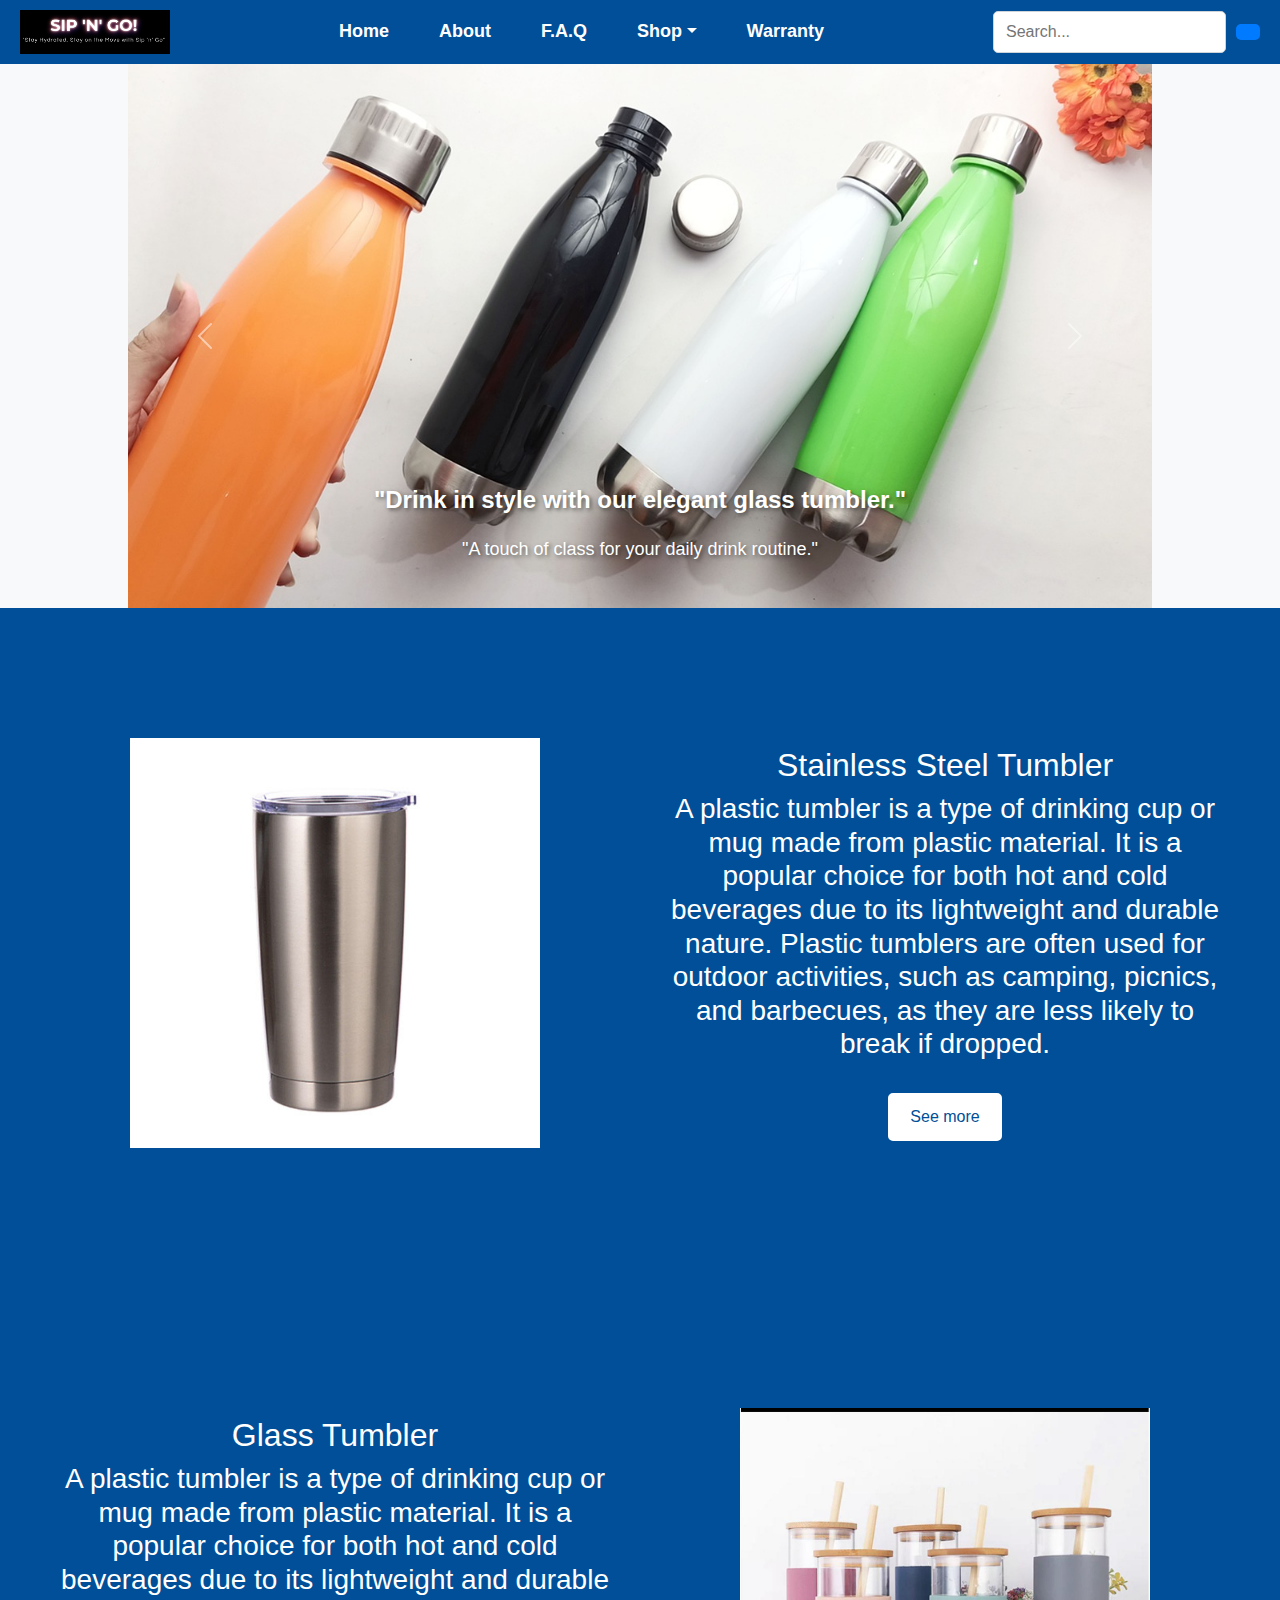
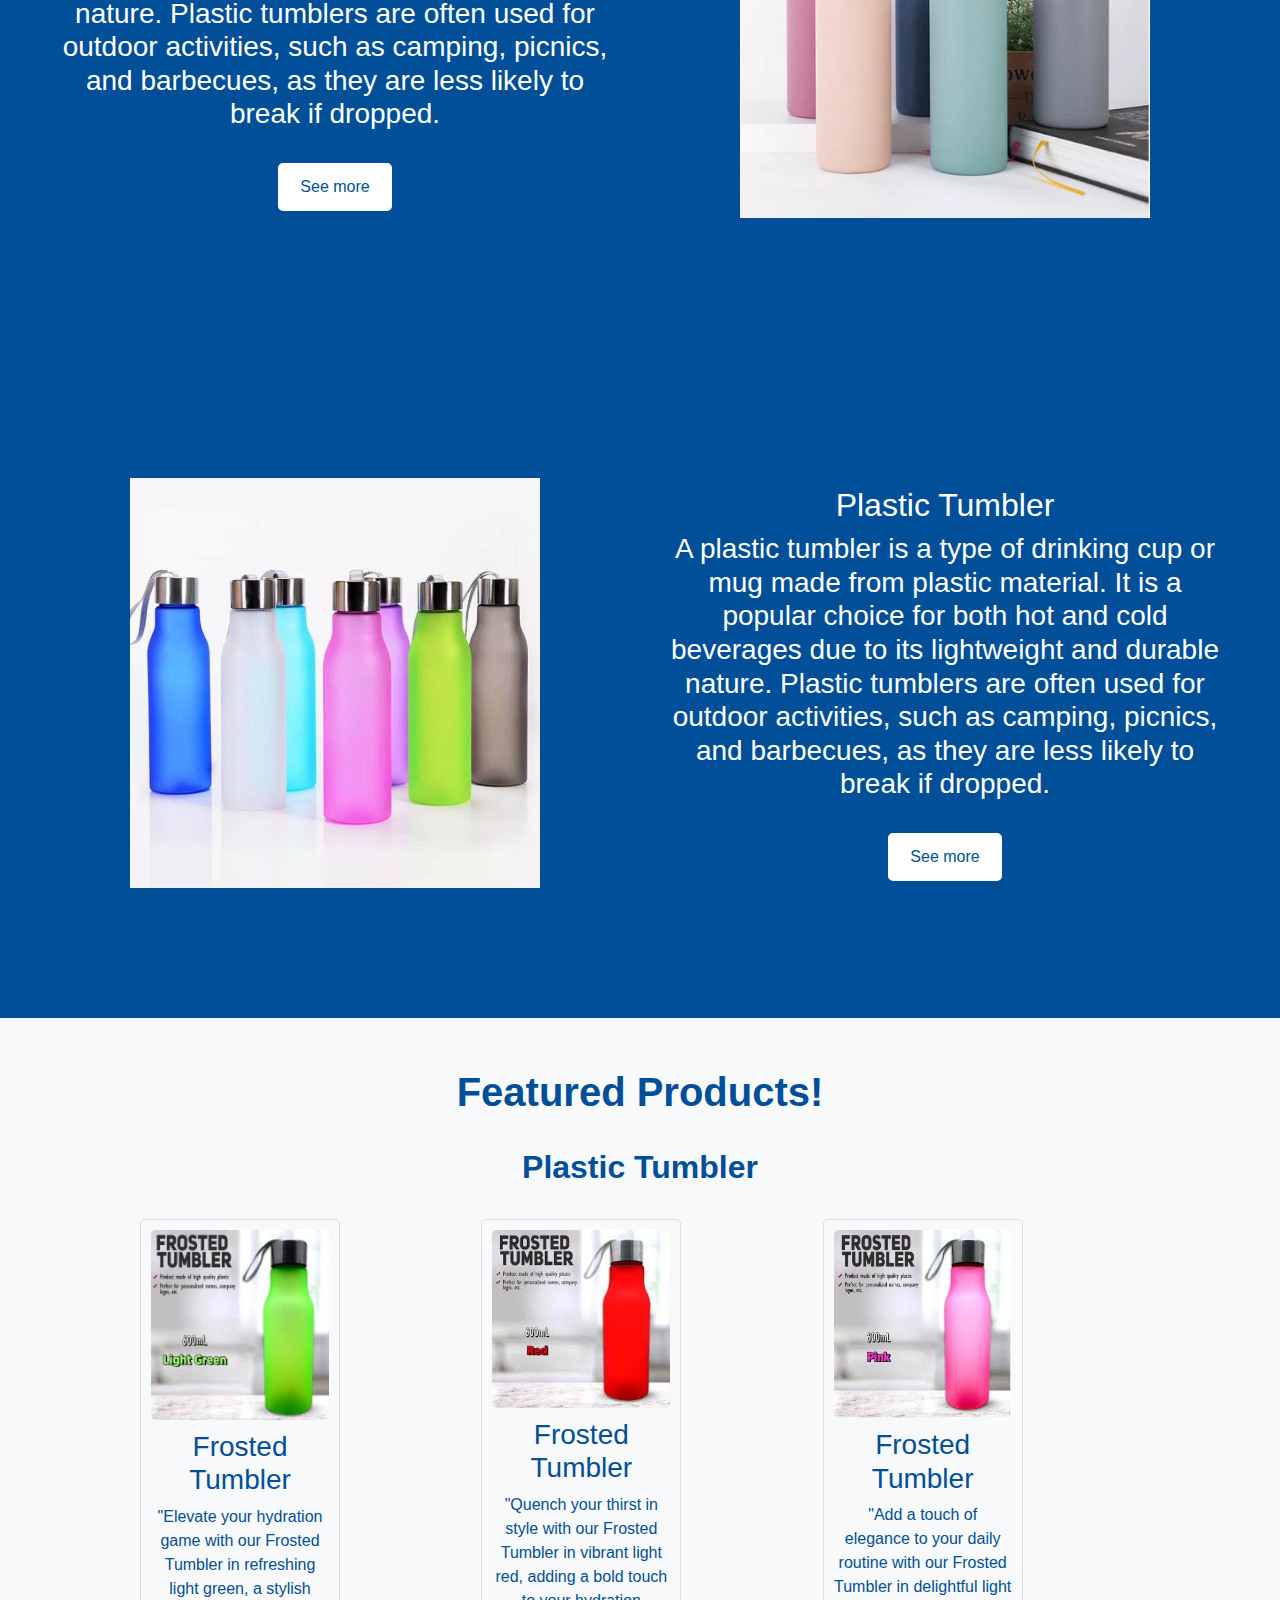
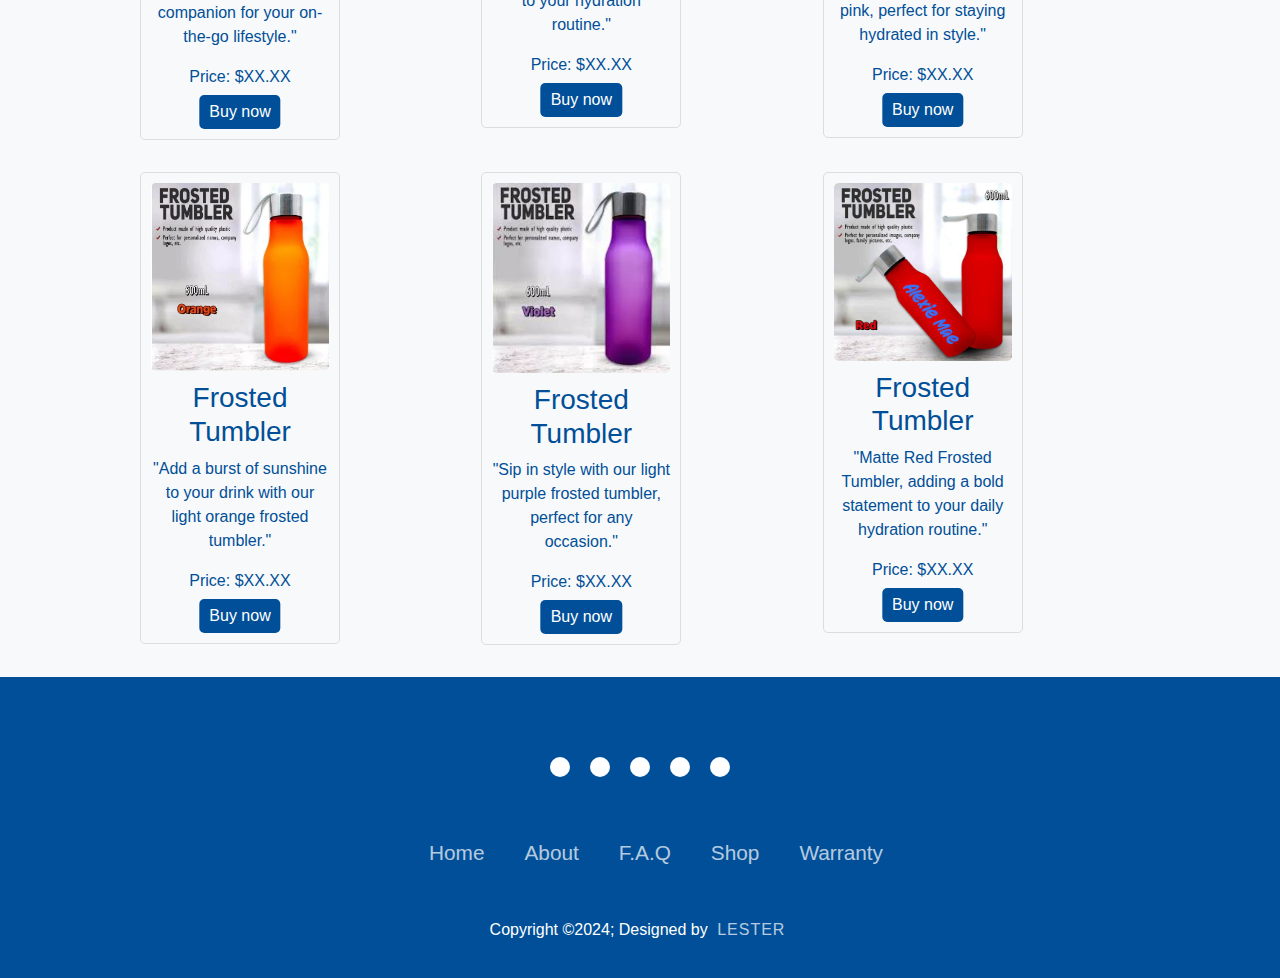
<file: index.html>
<!DOCTYPE html>
<html lang="en">
<head>
    <meta charset="UTF-8">
    <meta name="viewport" content="width=device-width, initial-scale=1.0">
    <title>Sip 'n' Go!</title>
    <link href="https://cdn.jsdelivr.net/npm/bootstrap@5.3.3/dist/css/bootstrap.min.css" rel="stylesheet" integrity="sha384-QWTKZyjpPEjISv5WaRU9OFeRpok6YctnYmDr5pNlyT2bRjXh0JMhjY6hW+ALEwIH" crossorigin="anonymous">
    <link rel="stylesheet" href="style.css">
    <link rel="stylesheet" href="https://cdnjs.cloudflare.com/ajax/libs/font-awesome/6.5.2/css/all.min.css" integrity="sha512-SnH5WK+bZxgPHs44uWIX+LLJAJ9/2PkPKZ5QiAj6Ta86w+fsb2TkcmfRyVX3pBnMFcV7oQPJkl9QevSCWr3W6A==" crossorigin="anonymous" referrerpolicy="no-referrer" />
    <link rel="stylesheet" href="https://cdnjs.cloudflare.com/ajax/libs/font-awesome/6.5.2/css/all.min.css" integrity="sha512-SnH5WK+bZxgPHs44uWIX+LLJAJ9/2PkPKZ5QiAj6Ta86w+fsb2TkcmfRyVX3pBnMFcV7oQPJkl9QevSCWr3W6A==" crossorigin="anonymous" referrerpolicy="no-referrer" />
</head>
<body>
    
    <nav>
        <!-- Logo on the left side -->
        <div class="logo">
            <img src="img/Final logo.png" alt="">
        </div>

        <!-- Navigation links on the right side -->
        <ul class="nav-links">
            <li><a href="#">Home</a></li>
            <li><a href="#">About</a></li>
            <li><a href="#">F.A.Q</a></li>
            <li class="dropdown">
                <a class="dropdown-toggle" href="#" role="button" id="dropdownMenuLink" data-bs-toggle="dropdown" aria-expanded="false">Shop</a>
                <ul class="dropdown-menu" aria-labelledby="dropdownMenuLink">
                    <li><a class="dropdown-item" href="#">Stainless Steel Tumbler</a></li>
                    <li><a class="dropdown-item" href="#">Glass Tumbler</a></li>
                    <li><a class="dropdown-item" href="#">Plastic Tumbler</a></li>
                </ul>
            </li>
            <li><a href="#">Warranty</a></li>
        </ul>

        <!-- Search bar -->
        <div class="search-bar">
            <input type="text" placeholder="Search..." class="search-input">
            <button><i class="fas fa-search"></i></button>
        </div>
    </nav>


       <!-- Carousel -->
    <div id="carouselExampleIndicators" class="carousel slide" data-bs-ride="carousel" data-bs-interval="3000"> <!-- Set the interval to 3000 milliseconds (3 seconds) -->
        <div class="carousel-inner">
            <div class="carousel-item active">
                <img src="img/carousel-1.jpg" class="d-block w-100 custom-img-width" alt="...">
                <div class="carousel-caption d-none d-md-block text-center">
                    <h2 class="mb-4">"Drink in style with our elegant glass tumbler."</h2>
                    <h3>"A touch of class for your daily drink routine."</h3>
                </div>
            </div>
            <div class="carousel-item">
                <img src="img/carousel-2.jpg" class="d-block w-100 custom-img-width" alt="...">
                <div class="carousel-caption d-none d-md-block text-center">
                    <h2 class="mb-4">"Spill-proof, leak-proof, worry-proof - our plastic tumbler has got you covered."</h2>
                    <h3>"Drink in the great outdoors with our versatile plastic tumbler."</h3>
                </div>
            </div>
            <div class="carousel-item">
                <img src="img/carousel-3.jpg" class="d-block w-100 custom-img-width" alt="...">
                <div class="carousel-caption d-none d-md-block text-center">
                    <h2 class="mb-4">Stay refreshed, stay stylish with our stainless steel tumbler.</h2>
                    <h3>Our stainless steel tumbler - the perfect companion for your on-the-go lifestyle.</h3>
                </div>
            </div>
        </div>
        <button class="carousel-control-prev" type="button" data-bs-target="#carouselExampleIndicators" data-bs-slide="prev">
            <span class="carousel-control-prev-icon" aria-hidden="true"></span>
            <span class="visually-hidden">Previous</span>
        </button>
        <button class="carousel-control-next" type="button" data-bs-target="#carouselExampleIndicators" data-bs-slide="next">
            <span class="carousel-control-next-icon" aria-hidden="true"></span>
            <span class="visually-hidden">Next</span>
        </button>
    </div>
    <!-- Carousel -->


    <!-- About -->
    <div class="plastic-tumbler-container">
        <div class="plastic-tumbler-1">
            <img src="Resized img/Stainless Steel Tumbler 1.jpg" alt="" width="100%">
        </div>

        <div class="plastic-tumbler">
            <h2>
                Stainless Steel Tumbler
            </h2>
            <h3>
                A plastic tumbler is a type of drinking cup or mug made from plastic material. It is a popular choice for both hot and cold beverages due to its lightweight and durable nature. Plastic tumblers are often used for outdoor activities, such as camping, picnics, and barbecues, as they are less likely to break if dropped.
            </h3>
            <br>
            <a href="item.html">
                <button class="see-more-btn">See more</button>
            </a>
        </div>
    </div>

    <div class="plastic-tumbler-container">
        <div class="plastic-tumbler">
            <h2>
                Glass Tumbler
            </h2>
            <h3>
                A plastic tumbler is a type of drinking cup or mug made from plastic material. It is a popular choice for both hot and cold beverages due to its lightweight and durable nature. Plastic tumblers are often used for outdoor activities, such as camping, picnics, and barbecues, as they are less likely to break if dropped.
            </h3>
            <br>
            <button class="see-more-btn">See more</button>
        </div>
        <div class="plastic-tumbler-1">
            <img src="Resized img/Glass Tumbler 1.jpg" alt="" width="100%">
        </div>
    </div>

    <div class="plastic-tumbler-container">
        <div class="plastic-tumbler-1">
            <img src="Resized img/plastic tumbler 1.jpg" alt="" width="100%">
        </div>

        <div class="plastic-tumbler">
            <h2>
                Plastic Tumbler
            </h2>
            <h3>
                A plastic tumbler is a type of drinking cup or mug made from plastic material. It is a popular choice for both hot and cold beverages due to its lightweight and durable nature. Plastic tumblers are often used for outdoor activities, such as camping, picnics, and barbecues, as they are less likely to break if dropped.
            </h3>
            <br>
            <button class="see-more-btn">See more</button>
        </div>
    </div>
    <!-- About -->



 <div class="featured-container">
    <div class="featured-content">
        <h1>
            Featured Products!
        </h1>
        <br>
        <h2>
            Plastic Tumbler
        </h2>
        <br>
        <div class="row">
            <div class="col-md-4">
                <div class="product">
                    <img src="img/featured product 1.webp" alt="Product Image">
                    <h3>Frosted Tumbler</h3>
                    <p>"Elevate your hydration game with our Frosted Tumbler in refreshing light green, a stylish companion for your on-the-go lifestyle."</p>
                    <p>Price: $XX.XX</p>
                    <br>
                    <button class="buy-now-button">Buy now</button> <!-- Add Buy now button -->
                </div>
            </div>
            <div class="col-md-4">
                <div class="product">
                    <img src="img/featured product 2.jpg" alt="Product Image">
                    <h3>Frosted Tumbler</h3>
                    <p>"Quench your thirst in style with our Frosted Tumbler in vibrant light red, adding a bold touch to your hydration routine."</p>
                    <p>Price: $XX.XX</p>
                    <br>
                    <button class="buy-now-button">Buy now</button> 
                </div>
            </div>
            <div class="col-md-4">
                <div class="product">
                    <img src="img/featured product 3.webp" alt="Product Image">
                    <h3>Frosted Tumbler</h3>
                    <p>"Add a touch of elegance to your daily routine with our Frosted Tumbler in delightful light pink, perfect for staying hydrated in style."</p>
                    <p>Price: $XX.XX</p>
                    <br>
                    <button class="buy-now-button">Buy now</button> 
                </div>
            </div>
            <div class="col-md-4">
                <div class="product">
                    <img src="img/featured product 4.webp" alt="Product Image">
                    <h3>Frosted Tumbler</h3>
                    <p>"Add a burst of sunshine to your drink with our light orange frosted tumbler."</p>
                    <p>Price: $XX.XX</p>
                    <br>
                    <button class="buy-now-button">Buy now</button> 
                </div>
            </div>
            <div class="col-md-4">
                <div class="product">
                    <img src="img/featured product 5.jpg" alt="Product Image">
                    <h3>Frosted Tumbler</h3>
                    <p>"Sip in style with our light purple frosted tumbler, perfect for any occasion."</p>
                    <p>Price: $XX.XX</p>
                    <br>
                    <button class="buy-now-button">Buy now</button> 
                </div>
            </div>
            <div class="col-md-4">
                <div class="product">
                    <img src="img/featured product 6.jpg" alt="Product Image">
                    <h3>Frosted Tumbler</h3>
                    <p>"Matte Red Frosted Tumbler, adding a bold statement to your daily hydration routine."</p>
                    <p>Price: $XX.XX</p>
                    <br>
                    <button class="buy-now-button">Buy now</button> 
                </div>
            </div>
        </div>
    </div>
</div>


<!-- FOOTER -->

<footer>
    <div class="footerContainer">
        <div class="socialIcons">
            <a href=""><i class="fa-brands fa-facebook"></i></a>
            <a href=""><i class="fa-brands fa-instagram"></i></a>
            <a href=""><i class="fa-brands fa-twitter"></i></a>
            <a href=""><i class="fa-brands fa-google-plus"></i></a>
            <a href=""><i class="fa-brands fa-youtube"></i></a>
        </div>
    </div>
    
    <div class="footerNav">
        <ul>
            <li><a href="">Home</a> </li>
            <li><a href="">About</a> </li>
            <li><a href="">F.A.Q</a> </li>
            <li><a href="">Shop</a> </li>
            <li><a href="">Warranty</a> </li>
        </ul>
    </div>
    
    <div class="footerBttom">
        <p>Copyright &copy;2024; Designed by <span class="designer">Lester</span></p>
    </div>
</footer>


</body>
<script src="https://cdn.jsdelivr.net/npm/bootstrap@5.3.3/dist/js/bootstrap.bundle.min.js" integrity="sha384-YvpcrYf0tY3lHB60NNkmXc5s9fDVZLESaAA55NDzOxhy9GkcIdslK1eN7N6jIeHz" crossorigin="anonymous"></script>
<script src="js/items.js"></script>
<script src="js/main.js"></script>
</html>
</file>
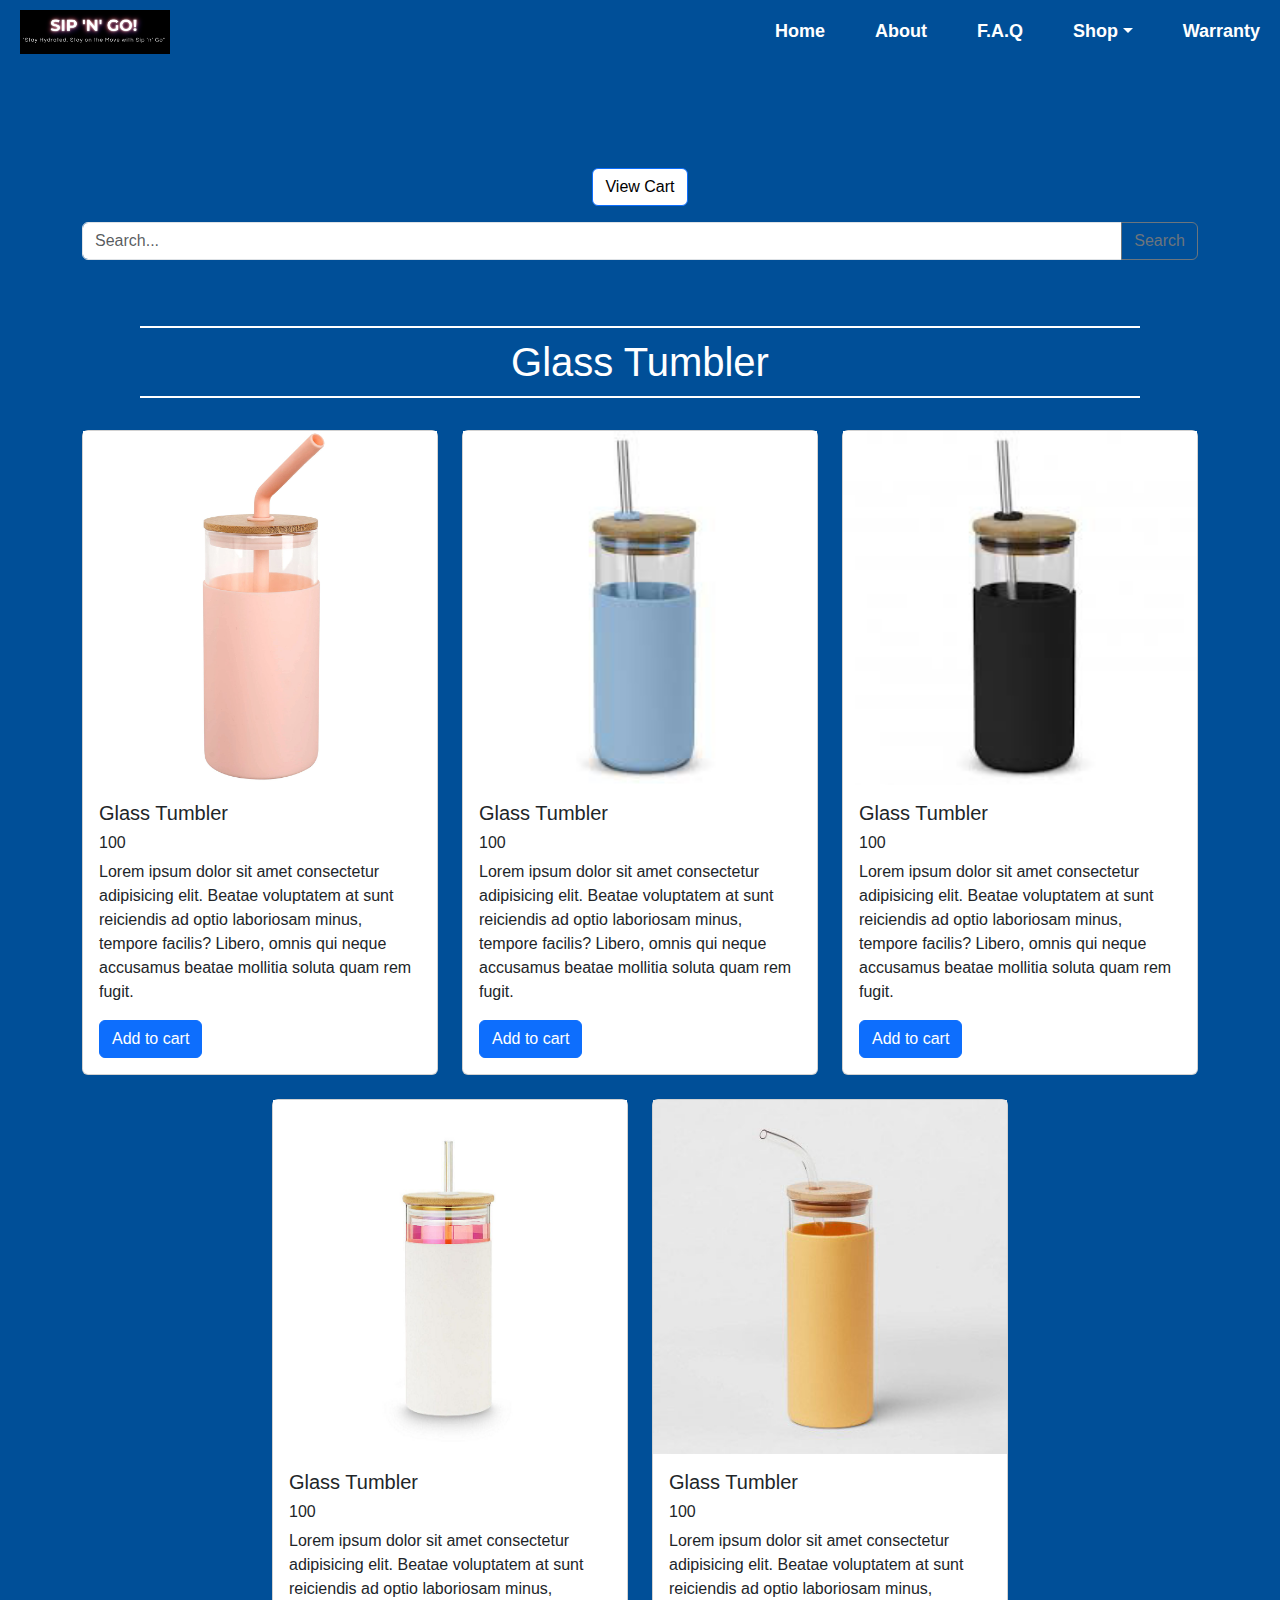
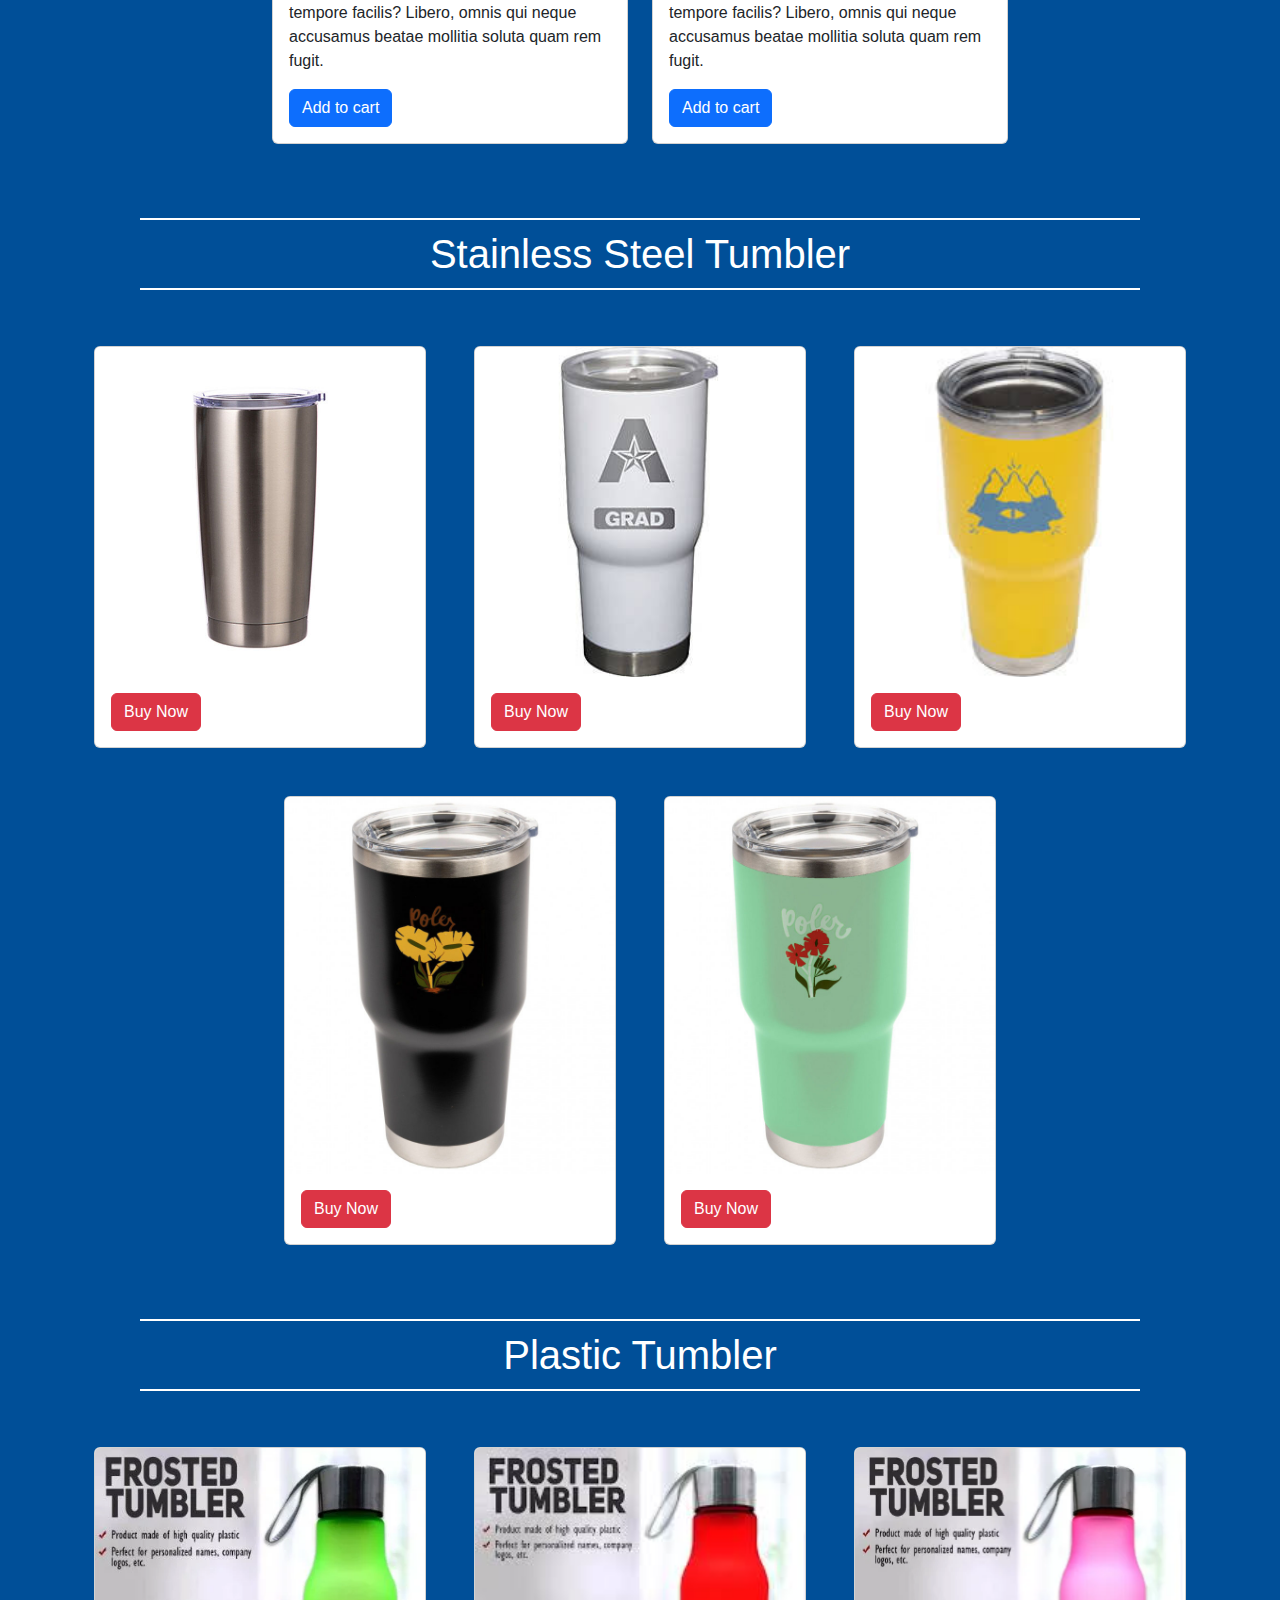
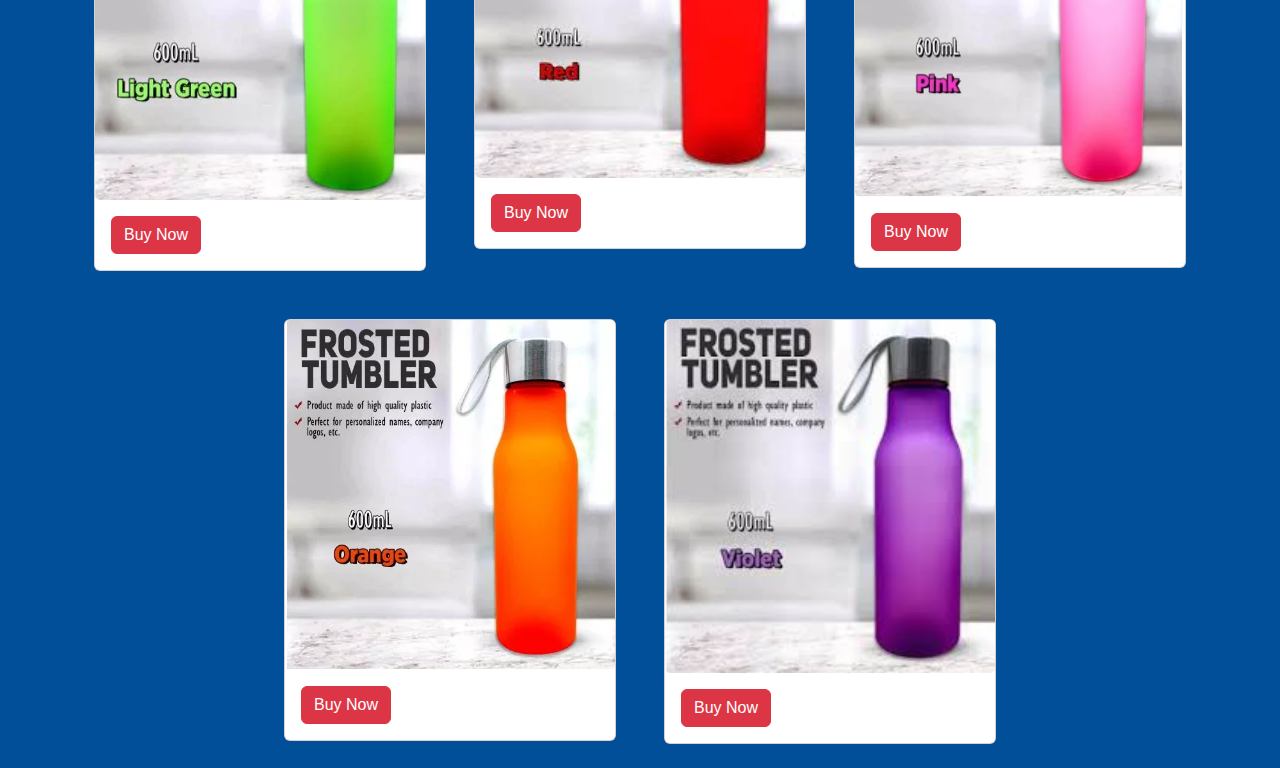
<file: item.html>
<!DOCTYPE html>
<html lang="en">
    <head>
        <meta charset="UTF-8">
        <meta name="viewport" content="width=device-width, initial-scale=1.0">
        <title>Sip 'n' Go!</title>
        <link href="https://cdn.jsdelivr.net/npm/bootstrap@5.3.3/dist/css/bootstrap.min.css" rel="stylesheet" integrity="sha384-QWTKZyjpPEjISv5WaRU9OFeRpok6YctnYmDr5pNlyT2bRjXh0JMhjY6hW+ALEwIH" crossorigin="anonymous">
        <link rel="stylesheet" href="second.css">
        <link rel="stylesheet" href="https://cdnjs.cloudflare.com/ajax/libs/font-awesome/6.5.2/css/all.min.css" integrity="sha512-SnH5WK+bZxgPHs44uWIX+LLJAJ9/2PkPKZ5QiAj6Ta86w+fsb2TkcmfRyVX3pBnMFcV7oQPJkl9QevSCWr3W6A==" crossorigin="anonymous" referrerpolicy="no-referrer" />
        <script src="https://cdn.jsdelivr.net/npm/bootstrap@5.3.3/dist/js/bootstrap.bundle.min.js" integrity="sha384-lVykStBmbr7Ar2xHsUrl9uV+XfRK6O39z9sow8BoiKddD5ZC0rDDmSZws7WJ8Pe2" crossorigin="anonymous"></script>
        
    </head>
<body>
    <nav>
        <!-- Logo on the left side -->
        <div class="logo"> 
            <img src="img/Final logo.png" alt="">
        </div>
    
        <!-- Navigation links on the right side -->
        <ul class="nav-links">
            <li><a href="#">Home</a></li>
            <li><a href="#">About</a></li>
            <li><a href="#">F.A.Q</a></li>
            <li class="dropdown">
                <a class="dropdown-toggle" href="#" role="button" id="dropdownMenuLink" data-bs-toggle="dropdown" aria-expanded="false">Shop</a>
                <ul class="dropdown-menu" aria-labelledby="dropdownMenuLink">
                    <li><a class="dropdown-item" href="#">Stainless Steel Tumbler</a></li>
                    <li><a class="dropdown-item" href="#">Glass Tumbler</a></li>
                    <li><a class="dropdown-item" href="#">Plastic Tumbler</a></li>
                </ul>
            </li>
            <li><a href="#">Warranty</a></li>
        </ul>

    
    </nav>
    <br><br>

    <div class="container mt-5">
        <div class="row justify-content-center">
            <div class="col-md-6 text-center">
                <h1></h1>
                <button class="btn btn-primary" style="background-color: white; color: black;" data-bs-toggle="modal" data-bs-target="#cart-modal">
                    View Cart
                </button>
            </div>
           <!-- SEARCH BAR -->
        <div class="input-group mt-3 mb-3">
            <input type="text" class="form-control" id="searchInput" placeholder="Search...">
            <button class="btn btn-outline-secondary" type="button" onclick="searchItems()">Search</button>
        </div>
        </div>
    </div>
    
    <div class="modal fade" id="cart-modal">
        <div class="modal-dialog">
            <div class="modal-content">
                <div class="modal-header">
                    <h1 class="modal-title fs-5">Cart</h1>
                    <button type="button" class="btn-close" data-bs-dismiss="modal" aria-label="Close"></button>
                </div>
                <div class="modal-body">
                    <table class="table table-bordered table-hovered" id="cart-container">
    
                    </table>
                </div>
                <div class="modal-footer">
                    <button type="button" class="btn btn-secondary" data-bs-dismiss="modal">Close</button>
                </div>
            </div>
        </div>
    </div>

   <!-- FIRST START -->
<div class="about-container">
    <div class="about-content">
        <h1>Glass Tumbler</h1>
    </div>
</div>
<br>

<div class="container">
    <div class="row justify-content-center" id="item-container">
        
    </div>
</div>

<!-- Buy Now Modal 1 -->
<div class="modal fade" id="buyNowModal1" tabindex="-1" aria-labelledby="buyNowModalLabel1" aria-hidden="true">
    <div class="modal-dialog modal-dialog-centered">
        <div class="modal-content">
            <div class="modal-header bg-dark text-white">
                <h5 class="modal-title">Select Size</h5>
                <button type="button" class="btn-close" data-bs-dismiss="modal" aria-label="Close"></button>
            </div>
            <div class="modal-body bg-black text-white">
                <label>Select Size:</label>
                <div class="form-check">
                    <input class="form-check-input" type="radio" name="size1" id="size1_10oz" value="10oz">
                    <label class="form-check-label" for="size1_10oz">10oz</label>
                </div>
                <div class="form-check">
                    <input class="form-check-input" type="radio" name="size1" id="size1_20oz" value="20oz">
                    <label class="form-check-label" for="size1_20oz">20oz</label>
                </div>
                <div class="form-check">
                    <input class="form-check-input" type="radio" name="size1" id="size1_30oz" value="30oz">
                    <label class="form-check-label" for="size1_30oz">30oz</label>
                </div>
                <label for="remarks1">Notes:</label>
                <input type="text" id="remarks1" class="form-control mb-3">
            </div>
            <div class="modal-footer bg-black">
                <button type="button" class="btn btn-primary">Add to Cart</button>
                <button type="button" class="btn btn-dark" data-bs-dismiss="modal">Back</button>
            </div>
        </div>
    </div>
</div>

<!-- Buy Now Modal 2 -->
<div class="modal fade" id="buyNowModal2" tabindex="-1" aria-labelledby="buyNowModalLabel2" aria-hidden="true">
    <div class="modal-dialog modal-dialog-centered">
        <div class="modal-content">
            <div class="modal-header bg-dark text-white">
                <h5 class="modal-title">Select Size</h5>
                <button type="button" class="btn-close" data-bs-dismiss="modal" aria-label="Close"></button>
            </div>
            <div class="modal-body bg-black text-white">
                <label>Select Size:</label>
                <div class="form-check">
                    <input class="form-check-input" type="radio" name="size2" id="size2_10oz" value="10oz">
                    <label class="form-check-label" for="size2_10oz">10oz</label>
                </div>
                <div class="form-check">
                    <input class="form-check-input" type="radio" name="size2" id="size2_20oz" value="20oz">
                    <label class="form-check-label" for="size2_20oz">20oz</label>
                </div>
                <div class="form-check">
                    <input class="form-check-input" type="radio" name="size2" id="size2_30oz" value="30oz">
                    <label class="form-check-label" for="size2_30oz">30oz</label>
                </div>
                <label for="remarks2">Notes:</label>
                <input type="text" id="remarks2" class="form-control mb-3">
            </div>
            <div class="modal-footer bg-black">
                <button type="button" class="btn btn-primary">Add to Cart</button>
                <button type="button" class="btn btn-dark" data-bs-dismiss="modal">Back</button>
            </div>
        </div>
    </div>
</div>

<!-- Buy Now Modal 3 -->
<div class="modal fade" id="buyNowModal3" tabindex="-1" aria-labelledby="buyNowModalLabel3" aria-hidden="true">
    <div class="modal-dialog modal-dialog-centered">
        <div class="modal-content">
            <div class="modal-header bg-dark text-white">
                <h5 class="modal-title">Select Size</h5>
                <button type="button" class="btn-close" data-bs-dismiss="modal" aria-label="Close"></button>
            </div>
            <div class="modal-body bg-black text-white">
                <label>Select Size:</label>
                <div class="form-check">
                    <input class="form-check-input" type="radio" name="size3" id="size3_10oz" value="10oz">
                    <label class="form-check-label" for="size3_10oz">10oz</label>
                </div>
                <div class="form-check">
                    <input class="form-check-input" type="radio" name="size3" id="size3_20oz" value="20oz">
                    <label class="form-check-label" for="size3_20oz">20oz</label>
                </div>
                <div class="form-check">
                    <input class="form-check-input" type="radio" name="size3" id="size3_30oz" value="30oz">
                    <label class="form-check-label" for="size3_30oz">30oz</label>
                </div>
                <label for="remarks3">Notes:</label>
                <input type="text" id="remarks3" class="form-control mb-3">
            </div>
            <div class="modal-footer bg-black">
                <button type="button" class="btn btn-primary">Add to Cart</button>
                <button type="button" class="btn btn-dark" data-bs-dismiss="modal">Back</button>
            </div>
        </div>
    </div>
</div>

<!-- Buy Now Modal 4 -->
<div class="modal fade" id="buyNowModal4" tabindex="-1" aria-labelledby="buyNowModalLabel4" aria-hidden="true">
    <div class="modal-dialog modal-dialog-centered">
        <div class="modal-content">
            <div class="modal-header bg-dark text-white">
                <h5 class="modal-title">Select Size</h5>
                <button type="button" class="btn-close" data-bs-dismiss="modal" aria-label="Close"></button>
            </div>
            <div class="modal-body bg-black text-white">
                <label>Select Size:</label>
                <div class="form-check">
                    <input class="form-check-input" type="radio" name="size4" id="size4_10oz" value="10oz">
                    <label class="form-check-label" for="size4_10oz">10oz</label>
                </div>
                <div class="form-check">
                    <input class="form-check-input" type="radio" name="size4" id="size4_20oz" value="20oz">
                    <label class="form-check-label" for="size4_20oz">20oz</label>
                </div>
                <div class="form-check">
                    <input class="form-check-input" type="radio" name="size4" id="size4_30oz" value="30oz">
                    <label class="form-check-label" for="size4_30oz">30oz</label>
                </div>
                <label for="remarks4">Notes:</label>
                <input type="text" id="remarks4" class="form-control mb-3">
            </div>
            <div class="modal-footer bg-black">
                <button type="button" class="btn btn-primary">Add to Cart</button>
                <button type="button" class="btn btn-dark" data-bs-dismiss="modal">Back</button>
            </div>
        </div>
    </div>
</div>

<!-- Buy Now Modal 5 -->
<div class="modal fade" id="buyNowModal5" tabindex="-1" aria-labelledby="buyNowModalLabel5" aria-hidden="true">
    <div class="modal-dialog modal-dialog-centered">
        <div class="modal-content">
            <div class="modal-header bg-dark text-white">
                <h5 class="modal-title">Select Size</h5>
                <button type="button" class="btn-close" data-bs-dismiss="modal" aria-label="Close"></button>
            </div>
            <div class="modal-body bg-black text-white">
                <label>Select Size:</label>
                <div class="form-check">
                    <input class="form-check-input" type="radio" name="size5" id="size5_10oz" value="10oz">
                    <label class="form-check-label" for="size5_10oz">10oz</label>
                </div>
                <div class="form-check">
                    <input class="form-check-input" type="radio" name="size5" id="size5_20oz" value="20oz">
                    <label class="form-check-label" for="size5_20oz">20oz</label>
                </div>
                <div class="form-check">
                    <input class="form-check-input" type="radio" name="size5" id="size5_30oz" value="30oz">
                    <label class="form-check-label" for="size5_30oz">30oz</label>
                </div>
                <label for="remarks5">Notes:</label>
                <input type="text" id="remarks5" class="form-control mb-3">
            </div>
            <div class="modal-footer bg-black">
                <button type="button" class="btn btn-primary">Add to Cart</button>
                <button type="button" class="btn btn-dark" data-bs-dismiss="modal">Back</button>
            </div>
        </div>
    </div>
</div>

<!-- MODAL END -->


<!-- SECOND START -->
<div class="about-container">
    <div class="about-content">
        <h1>
            Stainless Steel Tumbler
        </h1>
    </div>
</div>
<br>
<div class="container">
    <div class="row justify-content-center" id="item-container">
        <div class="col-md-4 p-4">
            <div class="card">
                <div class="card-img-container">
                    <img src="Resized img/Stainless Steel Tumbler 1.jpg" alt="" class="card-img">
                </div>
                <div class="card-body">
                    <button class="btn btn-danger" data-bs-toggle="modal" data-bs-target="#buyNowModal1">
                        Buy Now
                    </button>
                </div>
            </div>
        </div>

        <div class="col-md-4 p-4">
            <div class="card">
                <div class="card-img-container">
                    <img src="Resized img/Stainless Steel Tumbler 4.jpg" alt="" class="card-img">
                </div>
                <div class="card-body">
                    <button class="btn btn-danger" data-bs-toggle="modal" data-bs-target="#buyNowModal2">
                        Buy Now
                    </button>
                </div>
            </div>
        </div>

        <div class="col-md-4 p-4">
            <div class="card">
                <div class="card-img-container">
                    <img src="Resized img/Stainless Steel Tumbler 5.jpg" alt="" class="card-img">
                </div>
                <div class="card-body">
                    <button class="btn btn-danger" data-bs-toggle="modal" data-bs-target="#buyNowModal3">
                        Buy Now
                    </button>
                </div>
            </div>
        </div>
        <div class="col-md-4 p-4">
            <div class="card">
                <div class="card-img-container">
                    <img src="Resized img/Stainless Steel Tumbler 2.jpg" alt="" class="card-img">
                </div>
                <div class="card-body">
                    <button class="btn btn-danger" data-bs-toggle="modal" data-bs-target="#buyNowModal4">
                        Buy Now
                    </button>
                </div>
            </div>
        </div>
        <div class="col-md-4 p-4">
            <div class="card">
                <div class="card-img-container">
                    <img src="Resized img/Stainless Steel Tumbler 3.jpg" alt="" class="card-img">
                </div>
                <div class="card-body">
                    <button class="btn btn-danger" data-bs-toggle="modal" data-bs-target="#buyNowModal5">
                        Buy Now
                    </button>
                </div>
            </div>
        </div>
    </div>
</div>

<!-- THIRD START -->
<div class="about-container">
    <div class="about-content">
        <h1>
            Plastic Tumbler
        </h1>
    </div>
</div>
<br>
<div class="container">
    <div class="row justify-content-center">
        <div class="col-md-4 p-4">
            <div class="card">
                <div class="card-img-container">
                    <img src="img/featured product 1.webp" alt="" class="card-img">
                </div>
                <div class="card-body">
                    <button class="btn btn-danger" data-bs-toggle="modal" data-bs-target="#buyNowModal1">
                        Buy Now
                    </button>
                </div>
            </div>
        </div>

        <div class="col-md-4 p-4">
            <div class="card">
                <div class="card-img-container">
                    <img src="img/featured product 2.jpg" alt="" class="card-img">
                </div>
                <div class="card-body">
                    <button class="btn btn-danger" data-bs-toggle="modal" data-bs-target="#buyNowModal2">
                        Buy Now
                    </button>
                </div>
            </div>
        </div>

        <div class="col-md-4 p-4">
            <div class="card">
                <div class="card-img-container">
                    <img src="img/featured product 3.webp" alt="" class="card-img">
                </div>
                <div class="card-body">
                    <button class="btn btn-danger" data-bs-toggle="modal" data-bs-target="#buyNowModal3">
                        Buy Now
                    </button>
                </div>
            </div>
        </div>
        <div class="col-md-4 p-4">
            <div class="card">
                <div class="card-img-container">
                    <img src="img/featured product 4.webp" alt="" class="card-img">
                </div>
                <div class="card-body">
                    <button class="btn btn-danger" data-bs-toggle="modal" data-bs-target="#buyNowModal4">
                        Buy Now
                    </button>
                </div>
            </div>
        </div>
        <div class="col-md-4 p-4">
            <div class="card">
                <div class="card-img-container">
                    <img src="img/featured product 5.jpg" alt="" class="card-img">
                </div>
                <div class="card-body">
                    <button class="btn btn-danger" data-bs-toggle="modal" data-bs-target="#buyNowModal5">
                        Buy Now
                    </button>
                </div>
            </div>
        </div>
    </div>
</div>
<!-- THIRD END -->



<script src="https://cdn.jsdelivr.net/npm/bootstrap@5.3.3/dist/js/bootstrap.bundle.min.js" integrity="sha384-lVykStBmbr7Ar2xHsUrl9uV+XfRK6O39z9sow8BoiKddD5ZC0rDDmSZws7WJ8Pe2" crossorigin="anonymous"></script>
<script src="https://cdn.jsdelivr.net/npm/@popperjs/core@2.11.6/dist/umd/popper.min.js" integrity="sha384-oBqDVmMz4fnFO9gybB/G5rY4/fE61kG4J3Rt3KOUZxOeL4P7q8sCk/6Wga/sXr8Gp" crossorigin="anonymous"></script>
<script src="https://cdn.jsdelivr.net/npm/bootstrap@5.3.3/dist/js/bootstrap.min.js" integrity="sha384-gaEwrdkH3xhz6dHymqv9Iz+p9DpFaO6WvzDHc8UzBSjO1L5D6D52U5FJG9U/oG3L" crossorigin="anonymous"></script>
<script src="https://cdn.jsdelivr.net/npm/bootstrap@5.3.3/dist/js/bootstrap.bundle.min.js" integrity="sha384-YvpcrYf0tY3lHB60NNkmXc5s9fDVZLESaAA55NDzOxhy9GkcIdslK1eN7N6jIeHz" crossorigin="anonymous"></script>
<script src="js/items.js"></script>
<script src="js/main.js"></script>
</body>
</html>
</file>
<file: style.css>
/* Body styles */
body {
    background-color: #f8f9fa; /* Light gray background color */
    color: #343a40; /* Dark font color */
    font-family: Arial, sans-serif; /* Sans-serif font */
}

/* Style for the navigation bar */
nav {
    display: flex;
    justify-content: space-between;
    align-items: center;
    padding: 10px 20px;
    color: #ffffff; /* Text color */
    background-color: #004f98;
    position: sticky; /* Make the navbar sticky */
    top: 0; /* Stick it to the top of the viewport */
    z-index: 1000; /* Ensure it's above other content */
}

/* Style for the logo */
.logo img {
    max-width: 150px; /* Maximum width */
    height: auto; /* Maintain aspect ratio */
}

/* Style for the navigation links */
.nav-links {
    list-style: none;
    margin: 0;
    padding: 0;
    display: flex;
}

.nav-links li {
    margin-right: 50px; /* Adjust margin to add space between links */
}

.nav-links li:last-child {
    margin-right: 0;
}

.nav-links a {
    color: inherit;
    text-decoration: none;
    font-weight: bold; /* Make the font bold */
    font-size: 18px;
    transition: color 0.3s; /* Smooth transition for color change */
}

/* Hover effect */
.nav-links a:hover {
    color: #111; /* Change color on hover */
}

/* Style for the active link */
.nav-links a.active {
    font-weight: bold;
}

.search-bar {
    display: flex;
    align-items: center;
}

.search-input {
    padding: 8px 12px;
    border: 1px solid #ced4da; /* Light gray border */
    border-radius: 5px;
    margin-right: 10px;
}

.search-input:focus {
    outline: none;
    border-color: #007bff; /* Blue border color on focus */
}

button {
    background-color: #007bff; /* Blue background for the button */
    color: #ffffff; /* White font color */
    border: none;
    padding: 8px 12px;
    border-radius: 5px;
    cursor: pointer;
}

button:hover {
    background-color: none; /* Darker blue on hover */
}

/* Carousel */


.carousel {
    width: 80%; /* Adjust the width as needed */
    margin: auto; /* Center the carousel horizontally */
    height: auto;
}

.carousel-item img {
    max-width: 100%; /* Ensure the image fills the carousel width */
    height: auto; /* Maintain aspect ratio */
}

.carousel-caption h2,
.carousel-caption h3 {
    color: white !important; /* Set font color to white */
    text-shadow: 2px 2px 4px rgba(0, 0, 0, 0.5); /* Add text shadow effect */
}

.carousel-caption h2 {
    font-size: 24px; /* Set font size */
    font-weight: bold; /* Set font weight */
}

.carousel-caption h3 {
    font-size: 18px; /* Set font size */
}

/* About */
.plastic-tumbler-container {
    display: flex;
    align-items: center;
    background-color: #004f98;
    color: #ffffff; /* Set font color to white */
    text-align: center;
    padding: 30px;
}

.plastic-tumbler-1 {
    width: 50%;
    box-sizing: border-box;
    padding: 100px;
}

.plastic-tumbler img {
    max-width: 100%;
}

.plastic-tumbler {
    flex: 1;
    padding: 20px;
}

.see-more-btn {
    background-color: #ffffff; /* White background */
    color: #004f98; /* Dark blue font color */
    border: 2px solid #ffffff; /* White border */
    padding: 10px 20px;
    font-size: 16px;
    cursor: pointer;
    transition: background-color 0.3s, color 0.3s;
}

.see-more-btn:hover {
    background-color: #004f98; /* Dark blue background */
    color: #ffffff; /* White font color */
}

/* Featured Products */
.featured-content {
    width: 1000px;
    margin: auto;
    margin-top: 50px;
    text-align: center;
    color: #004f98;
}

.featured-content h1 {
    font-weight: 800;
}

.featured-content h2 {
    font-weight: 600;
}

.product-container {
    margin-top: 20px;
}

.product {
    width: 200px;
    padding: 10px;
    border: 1px solid #ddd;
    border-radius: 5px;
    margin-bottom: 10%;
    transition: transform 0.3s ease; /* Add transition for smooth effect */
    position: relative; /* Position for the button */
}

.product img {
    width: 100%;
    border-radius: 5px;
}

.product h3 {
    margin-top: 10px;
}

.product p {
    margin-top: 5px;
}

/* Buy now button */
.buy-now-button {
    position: absolute;
    bottom: 10px; /* Adjust as needed */
    left: 50%;
    transform: translateX(-50%);
    background-color: #004f98; /* Dark blue background */
    color: #ffffff; /* White font color */
    border: none;
    padding: 5px 10px;
    border-radius: 5px;
    cursor: pointer;
    transition: background-color 0.3s ease;
}

.buy-now-button:hover {
    background-color: #003366; /* Darker blue on hover */
}

.product:hover {
    transform: scale(1.05); /* Scale up the product container on hover */
    box-shadow: 0 0 10px rgba(0, 0, 0, 0.2); /* Add a subtle shadow effect */
}

/* Footer */

*{
    padding: 0;
    margin: 0;
    box-sizing: border-box;
}
footer {
    background-color: #004f98; /* Set background color to #004f98 */
    color: white; /* Set font color to white */
}

.footerContainer{
    width: 100%;
    padding: 70px 30px 20px;
}
.socialIcons{
    display: flex;
    justify-content: center;
}
.socialIcons a{
    text-decoration: none;
    padding: 10px;
    background-color: white;
    margin: 10px;
    border-radius: 50%;
}
.socialIcons a i{
    font-size: 2em;
    color: black;
    opacity: 0.9;
}
/* Update hover effect color for social media icons */
.socialIcons a:hover {
    background-color: #111;
    transition: 0.5s;
}

.socialIcons a:hover i {
    color: white;
    transition: 0.5s;
}
.footerNav{
    margin: 30px 0;
}
.footerNav ul{
    display: flex;
    justify-content: center;
    list-style-type: none;
}
.footerNav ul li a {
    color: white; /* Set font color to white */
    margin: 20px;
    text-decoration: none;
    font-size: 1.3em;
    opacity: 0.7;
    transition: 0.5s;
}
.footerNav ul li a:hover {
    opacity: 1;
    color: #111; /* Set hover effect color to white */
}
.footerBttom {
    background-color: #004f98;
    padding: 20px;
    text-align: center;
}
.footerBttom p{
    color: white;
}
.designer{
    opacity: 0.7;
    text-transform: uppercase;
    letter-spacing: 1px;
    font-weight: 400;
    margin: 0px 5px;
}
@media (max-width: 700px){
    .footerNav ul {
        flex-direction: column;
    }
    .footerNav ul li{
        width: 100%;
        text-align: center;
        margin: 10px;
    }
}
</file>
<file: second.css>
body {
    background-color: #004f98; /* Light gray background color */
    color: white; /* Dark font color */
    font-family: Arial, sans-serif; /* Sans-serif font */
}



/* Style for the navigation bar */
nav {
    display: flex;
    justify-content: space-between;
    align-items: center;
    padding: 10px 20px;
    color: #ffffff; /* Text color */
    background-color: #004f98;
    position: sticky; /* Make the navbar sticky */
    top: 0; /* Stick it to the top of the viewport */
    z-index: 1000; /* Ensure it's above other content */
}

/* Style for the logo */
.logo img {
    max-width: 150px; /* Maximum width */
    height: auto; /* Maintain aspect ratio */
}

/* Style for the navigation links */
.nav-links {
    list-style: none;
    margin: 0;
    padding: 0;
    display: flex;
}

.nav-links li {
    margin-right: 50px; /* Adjust margin to add space between links */
}

.nav-links li:last-child {
    margin-right: 0;
}

.nav-links a {
    color: inherit;
    text-decoration: none;
    font-weight: bold; /* Make the font bold */
    font-size: 18px;
    transition: color 0.3s; /* Smooth transition for color change */
}

/* Hover effect */
.nav-links a:hover {
    color: #111; /* Change color on hover */
}

/* Style for the active link */
.nav-links a.active {
    font-weight: bold;
}


.search-bar {
    display: flex;
    align-items: center;
}

.search-input {
    padding: 8px 12px;
    border: 1px solid #ced4da; /* Light gray border */
    border-radius: 5px;
    margin-right: 10px;
}

.search-input:focus {
    outline: none;
    border-color: #007bff; /* Blue border color on focus */
}

button {
    background-color: #007bff; /* Blue background for the button */
    color: #ffffff; /* White font color */
    border: none;
    padding: 8px 12px;
    border-radius: 5px;
    cursor: pointer;
}

button:hover {
    background-color: #111; /* Darker blue on hover */
}

/* ABOUT */

.about-content{
    width: 1000px;
    margin: auto;
    margin-top: 50px;
    text-align: center;
}
.about-content h1 {
    border-top: 2px solid white;
    border-bottom: 2px solid white;
    padding: 10px 0;
    transition: transform 0.3s; /* Add transition for smooth effect */
}

.about-content h1:hover {
    transform: scale(1.1); /* Zoom in effect on hover */
}
.card-img-container {
    overflow: hidden; /* Ensure the image doesn't overflow its container */
}

.card-img-container:hover img {
    transform: scale(1.1); /* Scale the image by 10% on hover */
    transition: transform 0.3s ease; /* Add a smooth transition effect */
}
</file>
